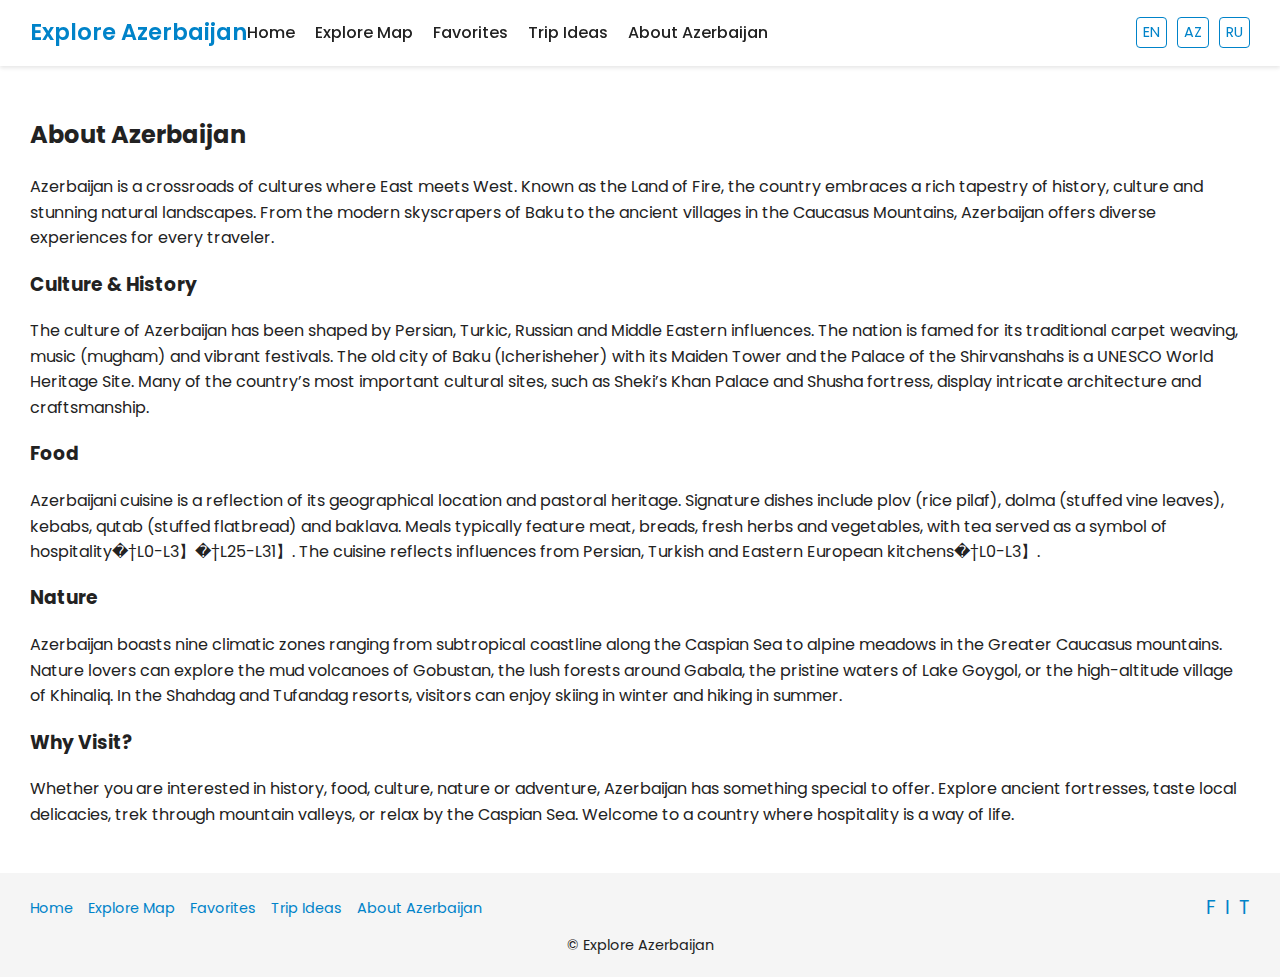
<file: about.html>
<!DOCTYPE html>
<html lang="en">
<head>
  <meta charset="UTF-8">
  <title>Explore Azerbaijan - About</title>
  <meta name="viewport" content="width=device-width, initial-scale=1.0">
  <link href="https://fonts.googleapis.com/css2?family=Poppins:wght@300;400;600&display=swap" rel="stylesheet">
  <link rel="stylesheet" href="css/styles.css">
</head>
<body id="aboutPage">
  <nav class="navbar">
    <div class="logo">Explore Azerbaijan</div>
    <div class="nav-links">
      <a href="index.html">Home</a>
      <a href="map.html">Explore Map</a>
      <a href="favorites.html">Favorites</a>
      <a href="trips.html">Trip Ideas</a>
      <a href="about.html">About Azerbaijan</a>
    </div>
    <div class="language-switcher">
      <a href="#">EN</a>
      <a href="#">AZ</a>
      <a href="#">RU</a>
    </div>
  </nav>

  <section class="section">
    <h2>About Azerbaijan</h2>
    <p>Azerbaijan is a crossroads of cultures where East meets West. Known as the Land of Fire, the country embraces a rich tapestry of history, culture and stunning natural landscapes. From the modern skyscrapers of Baku to the ancient villages in the Caucasus Mountains, Azerbaijan offers diverse experiences for every traveler.</p>
    <h3>Culture & History</h3>
    <p>The culture of Azerbaijan has been shaped by Persian, Turkic, Russian and Middle Eastern influences. The nation is famed for its traditional carpet weaving, music (mugham) and vibrant festivals. The old city of Baku (Icherisheher) with its Maiden Tower and the Palace of the Shirvanshahs is a UNESCO World Heritage Site. Many of the country’s most important cultural sites, such as Sheki’s Khan Palace and Shusha fortress, display intricate architecture and craftsmanship.</p>
    <h3>Food</h3>
    <p>Azerbaijani cuisine is a reflection of its geographical location and pastoral heritage. Signature dishes include plov (rice pilaf), dolma (stuffed vine leaves), kebabs, qutab (stuffed flatbread) and baklava. Meals typically feature meat, breads, fresh herbs and vegetables, with tea served as a symbol of hospitality&#x3010564583679295087†L0-L3】&#x3010564583679295087†L25-L31】. The cuisine reflects influences from Persian, Turkish and Eastern European kitchens&#x3010564583679295087†L0-L3】.</p>
    <h3>Nature</h3>
    <p>Azerbaijan boasts nine climatic zones ranging from subtropical coastline along the Caspian Sea to alpine meadows in the Greater Caucasus mountains. Nature lovers can explore the mud volcanoes of Gobustan, the lush forests around Gabala, the pristine waters of Lake Goygol, or the high-altitude village of Khinaliq. In the Shahdag and Tufandag resorts, visitors can enjoy skiing in winter and hiking in summer.</p>
    <h3>Why Visit?</h3>
    <p>Whether you are interested in history, food, culture, nature or adventure, Azerbaijan has something special to offer. Explore ancient fortresses, taste local delicacies, trek through mountain valleys, or relax by the Caspian Sea. Welcome to a country where hospitality is a way of life.</p>
  </section>

  <footer class="footer">
    <div class="links">
      <a href="index.html">Home</a>
      <a href="map.html">Explore Map</a>
      <a href="favorites.html">Favorites</a>
      <a href="trips.html">Trip Ideas</a>
      <a href="about.html">About Azerbaijan</a>
    </div>
    <div class="social">
      <a href="#" aria-label="Facebook">F</a>
      <a href="#" aria-label="Instagram">I</a>
      <a href="#" aria-label="Twitter">T</a>
    </div>
    <div class="credit">
      &copy; Explore Azerbaijan
    </div>
  </footer>

  <script src="js/places.js"></script>
  <script src="js/main.js"></script>
</body>
</html>
</file>
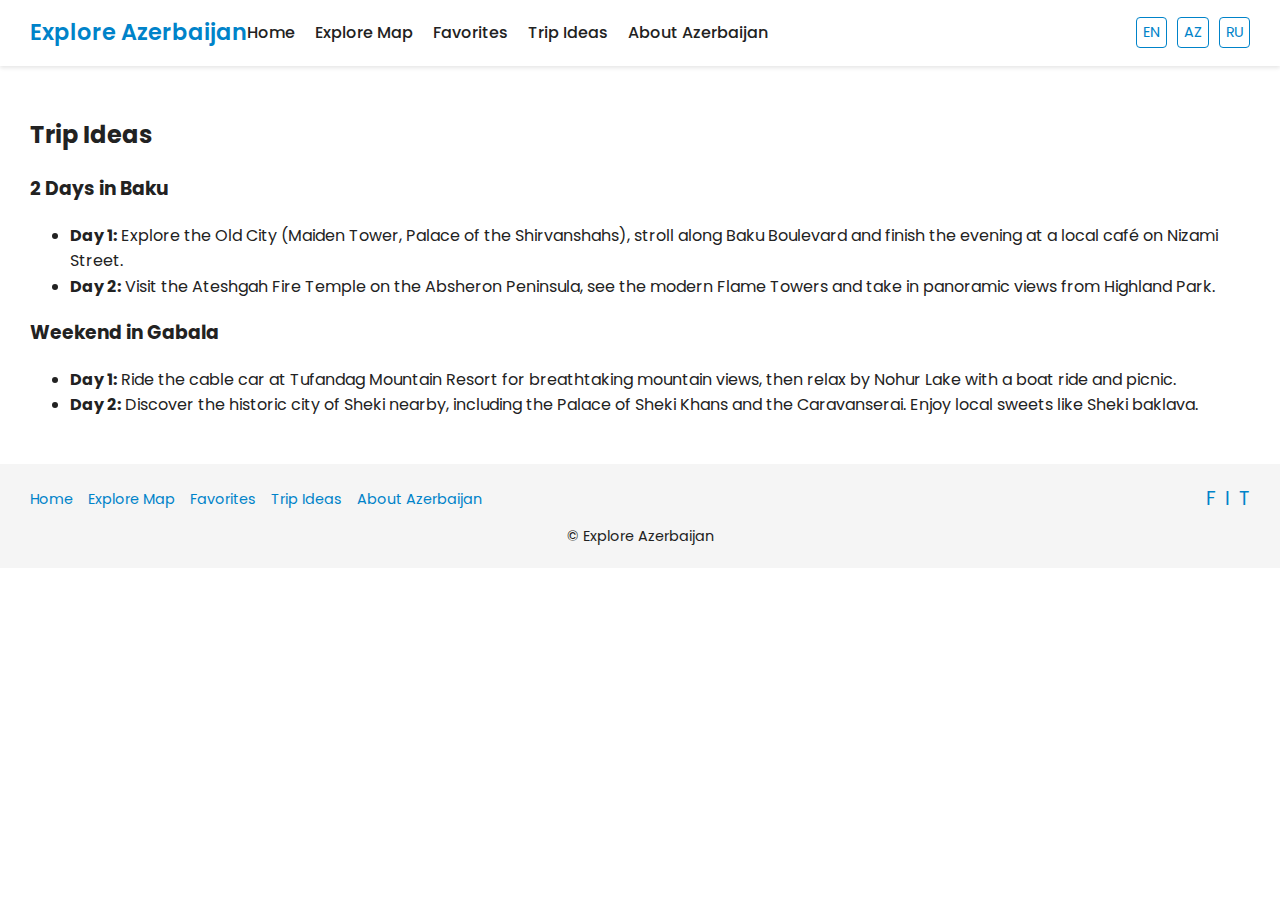
<file: trips.html>
<!DOCTYPE html>
<html lang="en">
<head>
  <meta charset="UTF-8">
  <title>Explore Azerbaijan - Trip Ideas</title>
  <meta name="viewport" content="width=device-width, initial-scale=1.0">
  <link href="https://fonts.googleapis.com/css2?family=Poppins:wght@300;400;600&display=swap" rel="stylesheet">
  <link rel="stylesheet" href="css/styles.css">
</head>
<body id="tripsPage">
  <nav class="navbar">
    <div class="logo">Explore Azerbaijan</div>
    <div class="nav-links">
      <a href="index.html">Home</a>
      <a href="map.html">Explore Map</a>
      <a href="favorites.html">Favorites</a>
      <a href="trips.html">Trip Ideas</a>
      <a href="about.html">About Azerbaijan</a>
    </div>
    <div class="language-switcher">
      <a href="#">EN</a>
      <a href="#">AZ</a>
      <a href="#">RU</a>
    </div>
  </nav>

  <section class="section">
    <h2>Trip Ideas</h2>
    <h3>2 Days in Baku</h3>
    <ul>
      <li><strong>Day 1:</strong> Explore the Old City (Maiden Tower, Palace of the Shirvanshahs), stroll along Baku Boulevard and finish the evening at a local café on Nizami Street.</li>
      <li><strong>Day 2:</strong> Visit the Ateshgah Fire Temple on the Absheron Peninsula, see the modern Flame Towers and take in panoramic views from Highland Park.</li>
    </ul>
    <h3>Weekend in Gabala</h3>
    <ul>
      <li><strong>Day 1:</strong> Ride the cable car at Tufandag Mountain Resort for breathtaking mountain views, then relax by Nohur Lake with a boat ride and picnic.</li>
      <li><strong>Day 2:</strong> Discover the historic city of Sheki nearby, including the Palace of Sheki Khans and the Caravanserai. Enjoy local sweets like Sheki baklava.</li>
    </ul>
  </section>

  <footer class="footer">
    <div class="links">
      <a href="index.html">Home</a>
      <a href="map.html">Explore Map</a>
      <a href="favorites.html">Favorites</a>
      <a href="trips.html">Trip Ideas</a>
      <a href="about.html">About Azerbaijan</a>
    </div>
    <div class="social">
      <a href="#" aria-label="Facebook">F</a>
      <a href="#" aria-label="Instagram">I</a>
      <a href="#" aria-label="Twitter">T</a>
    </div>
    <div class="credit">
      &copy; Explore Azerbaijan
    </div>
  </footer>

  <script src="js/places.js"></script>
  <script src="js/main.js"></script>
</body>
</html>
</file>
<file: css/styles.css>
/* Base styles */
:root {
  --color-blue: #0083C9;
  --color-red: #E4002B;
  --color-green: #00A651;
  --color-dark: #222;
  --color-light: #ffffff;
  --color-gray: #f5f5f5;
  --spacing: 30px;
}

* {
  box-sizing: border-box;
}

body {
  margin: 0;
  font-family: 'Poppins', sans-serif;
  color: var(--color-dark);
  background-color: var(--color-light);
  line-height: 1.6;
}

a {
  text-decoration: none;
  color: inherit;
}

.navbar {
  display: flex;
  justify-content: space-between;
  align-items: center;
  padding: 15px var(--spacing);
  background-color: var(--color-light);
  box-shadow: 0 2px 4px rgba(0,0,0,0.1);
  position: sticky;
  top: 0;
  z-index: 1000;
}

.navbar .logo {
  font-weight: 600;
  font-size: 1.4rem;
  color: var(--color-blue);
}

.navbar .nav-links {
  display: flex;
  gap: 20px;
}

.navbar .nav-links a {
  font-weight: 500;
  transition: color 0.2s ease;
}

.navbar .nav-links a:hover {
  color: var(--color-blue);
}

.navbar .language-switcher {
  margin-left: auto;
  display: flex;
  gap: 10px;
  font-size: 0.9rem;
}

.navbar .language-switcher a {
  color: var(--color-blue);
  padding: 3px 6px;
  border-radius: 4px;
  border: 1px solid var(--color-blue);
  transition: background-color 0.2s;
}

.navbar .language-switcher a:hover {
  background-color: var(--color-blue);
  color: var(--color-light);
}

.hero {
  position: relative;
  height: 80vh;
  display: flex;
  align-items: center;
  justify-content: center;
  text-align: center;
  color: var(--color-light);
  overflow: hidden;
}

.hero::before {
  content: '';
  position: absolute;
  top: 0;
  left: 0;
  width: 100%;
  height: 100%;
  background-size: cover;
  background-position: center;
  filter: brightness(0.6);
  z-index: -2;
}

.hero-overlay {
  position: absolute;
  top: 0;
  left: 0;
  width: 100%;
  height: 100%;
  background: rgba(0,0,0,0.4);
  z-index: -1;
}

.hero-content h1 {
  font-size: 3rem;
  margin-bottom: 10px;
}

.hero-content p {
  font-size: 1.2rem;
  margin-bottom: 20px;
}

.btn {
  display: inline-block;
  padding: 12px 24px;
  margin: 0 10px;
  border-radius: 4px;
  font-weight: 500;
  transition: background 0.3s;
}

.btn.primary {
  background-color: var(--color-blue);
  color: var(--color-light);
}

.btn.secondary {
  background-color: var(--color-green);
  color: var(--color-light);
}

.btn:hover {
  opacity: 0.9;
}

.filters {
  display: flex;
  flex-wrap: wrap;
  align-items: center;
  gap: 10px;
  padding: var(--spacing);
  background-color: var(--color-gray);
}

.filters select,
.filters input[type=search] {
  padding: 8px 12px;
  border: 1px solid #ddd;
  border-radius: 4px;
  font-size: 1rem;
}

.section {
  padding: var(--spacing);
}

.places-grid {
  display: grid;
  gap: 20px;
  grid-template-columns: repeat(auto-fill, minmax(280px, 1fr));
  margin-top: 20px;
}

.card {
  background-color: var(--color-light);
  border-radius: 8px;
  box-shadow: 0 2px 6px rgba(0,0,0,0.1);
  overflow: hidden;
  display: flex;
  flex-direction: column;
  transition: transform 0.2s ease;
}

.card:hover {
  transform: translateY(-5px);
}

.card img {
  width: 100%;
  height: 180px;
  object-fit: cover;
}

.card-body {
  padding: 15px;
  flex-grow: 1;
  display: flex;
  flex-direction: column;
  justify-content: space-between;
}

.card-body h3 {
  margin: 0 0 8px;
  font-size: 1.2rem;
  color: var(--color-blue);
}

.card-body .tags {
  margin-bottom: 8px;
}

.tag {
  display: inline-block;
  background-color: var(--color-gray);
  color: var(--color-dark);
  border-radius: 3px;
  padding: 2px 6px;
  font-size: 0.75rem;
  margin-right: 5px;
}

.card-body p {
  font-size: 0.9rem;
  flex-grow: 1;
}

.card-body .card-actions {
  margin-top: 10px;
  display: flex;
  justify-content: space-between;
  align-items: center;
}

.card-actions a {
  color: var(--color-blue);
  font-weight: 500;
}

.card-actions button {
  padding: 6px 10px;
  border: none;
  border-radius: 4px;
  background-color: var(--color-red);
  color: var(--color-light);
  cursor: pointer;
  font-size: 0.8rem;
}

.card-actions button.saved {
  background-color: var(--color-green);
}

#map {
  width: 100%;
  height: 70vh;
}

.footer {
  display: flex;
  flex-wrap: wrap;
  justify-content: space-between;
  align-items: center;
  padding: 20px var(--spacing);
  background-color: var(--color-gray);
  color: var(--color-dark);
  font-size: 0.9rem;
}

.footer .links {
  display: flex;
  gap: 15px;
}

.footer .links a {
  color: var(--color-blue);
}

.footer .social {
  display: flex;
  gap: 10px;
}

.footer .social a {
  font-size: 1.2rem;
  color: var(--color-blue);
}

.footer .credit {
  margin-top: 10px;
  width: 100%;
  text-align: center;
}

.detail-container {
  max-width: 900px;
  margin: var(--spacing) auto;
  padding: var(--spacing);
  display: flex;
  flex-wrap: wrap;
  gap: 20px;
}

.detail-image {
  flex: 1 1 300px;
  max-height: 400px;
}

.detail-image img {
  width: 100%;
  height: 100%;
  object-fit: cover;
  border-radius: 8px;
}

.detail-info {
  flex: 1 1 300px;
}

.detail-info h1 {
  margin-top: 0;
  color: var(--color-blue);
}

.detail-info .tags {
  margin: 10px 0;
}

.detail-info .highlights, .detail-info .practical {
  margin: 10px 0;
}

.detail-info ul {
  padding-left: 20px;
}

detail-info button {
  margin-top: 10px;
  padding: 10px 20px;
  background-color: var(--color-red);
  color: var(--color-light);
  border: none;
  border-radius: 4px;
  cursor: pointer;
}

.detail-info button.saved {
  background-color: var(--color-green);
}

@media (max-width: 768px) {
  .hero-content h1 {
    font-size: 2.2rem;
  }
  .hero-content p {
    font-size: 1rem;
  }
  .detail-container {
    flex-direction: column;
    text-align: center;
  }
  .detail-image, .detail-info {
    flex: 1 1 100%;
  }
}
</file>
